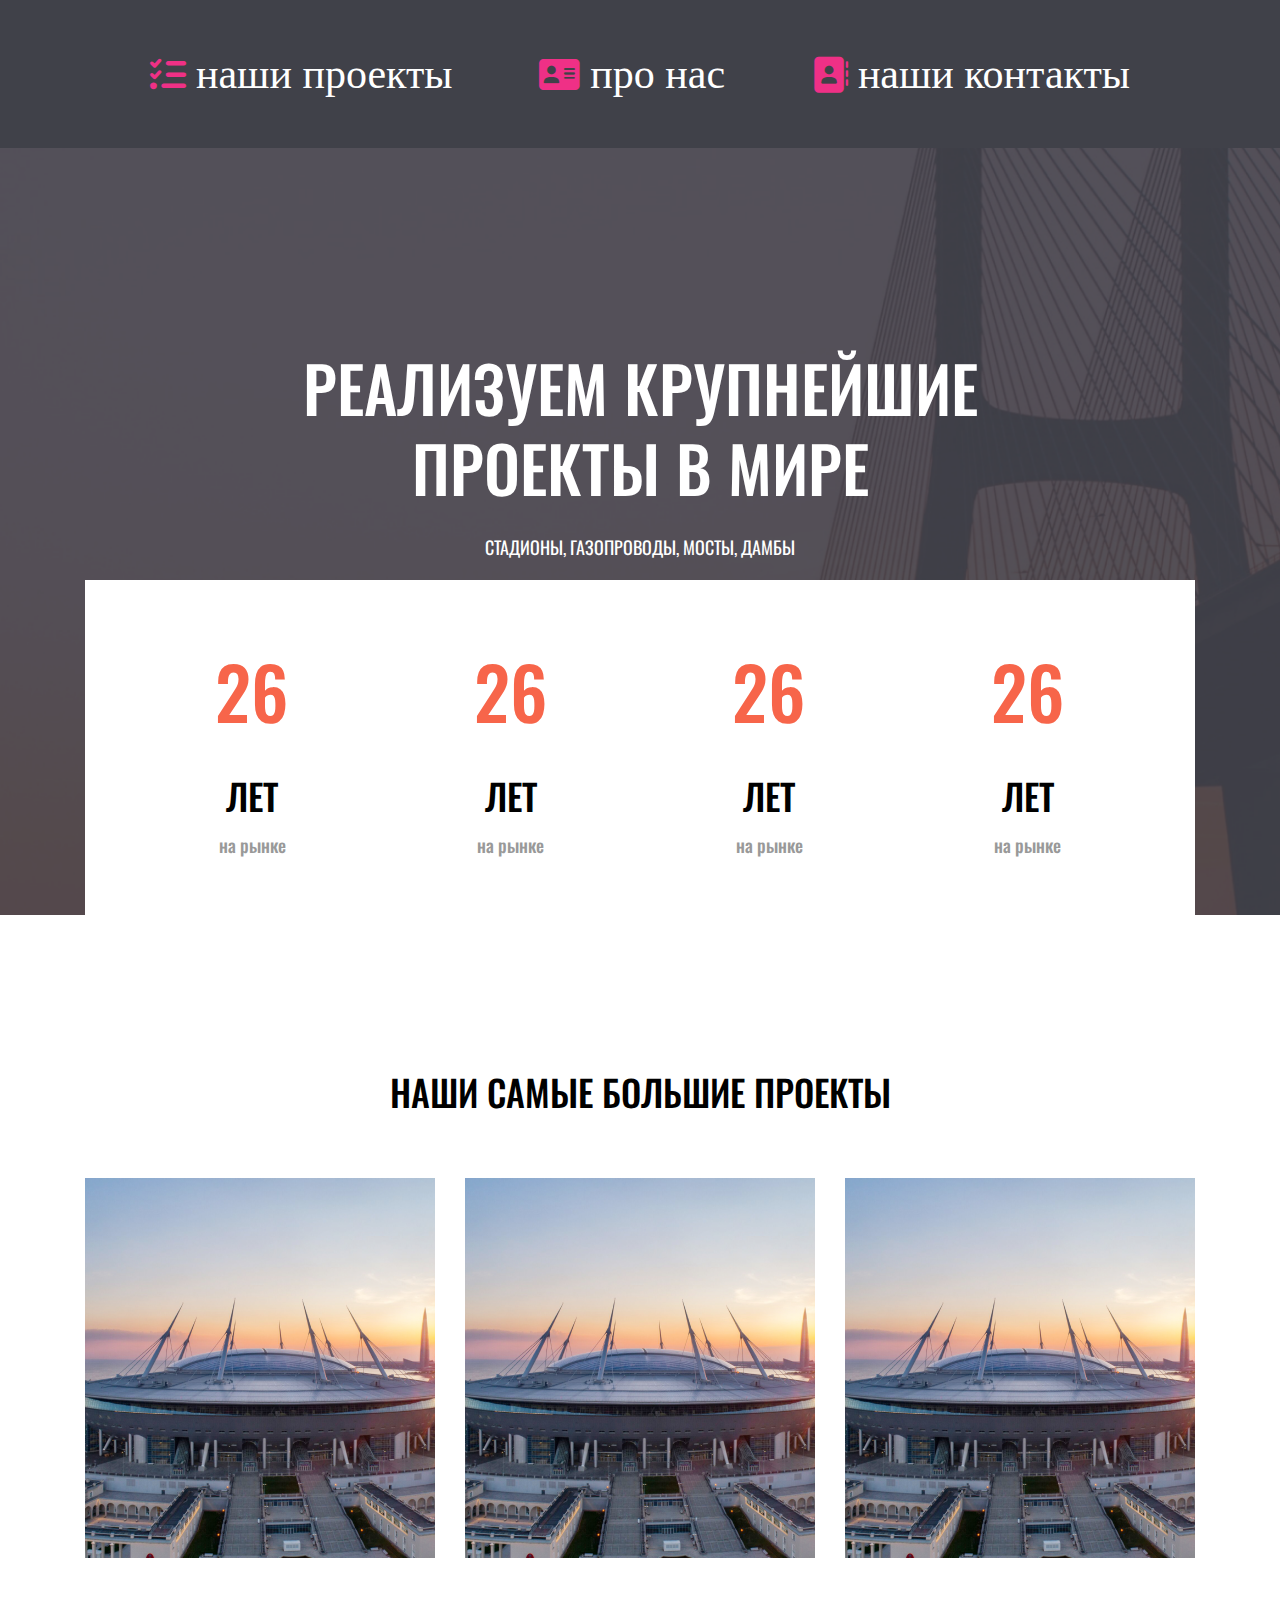
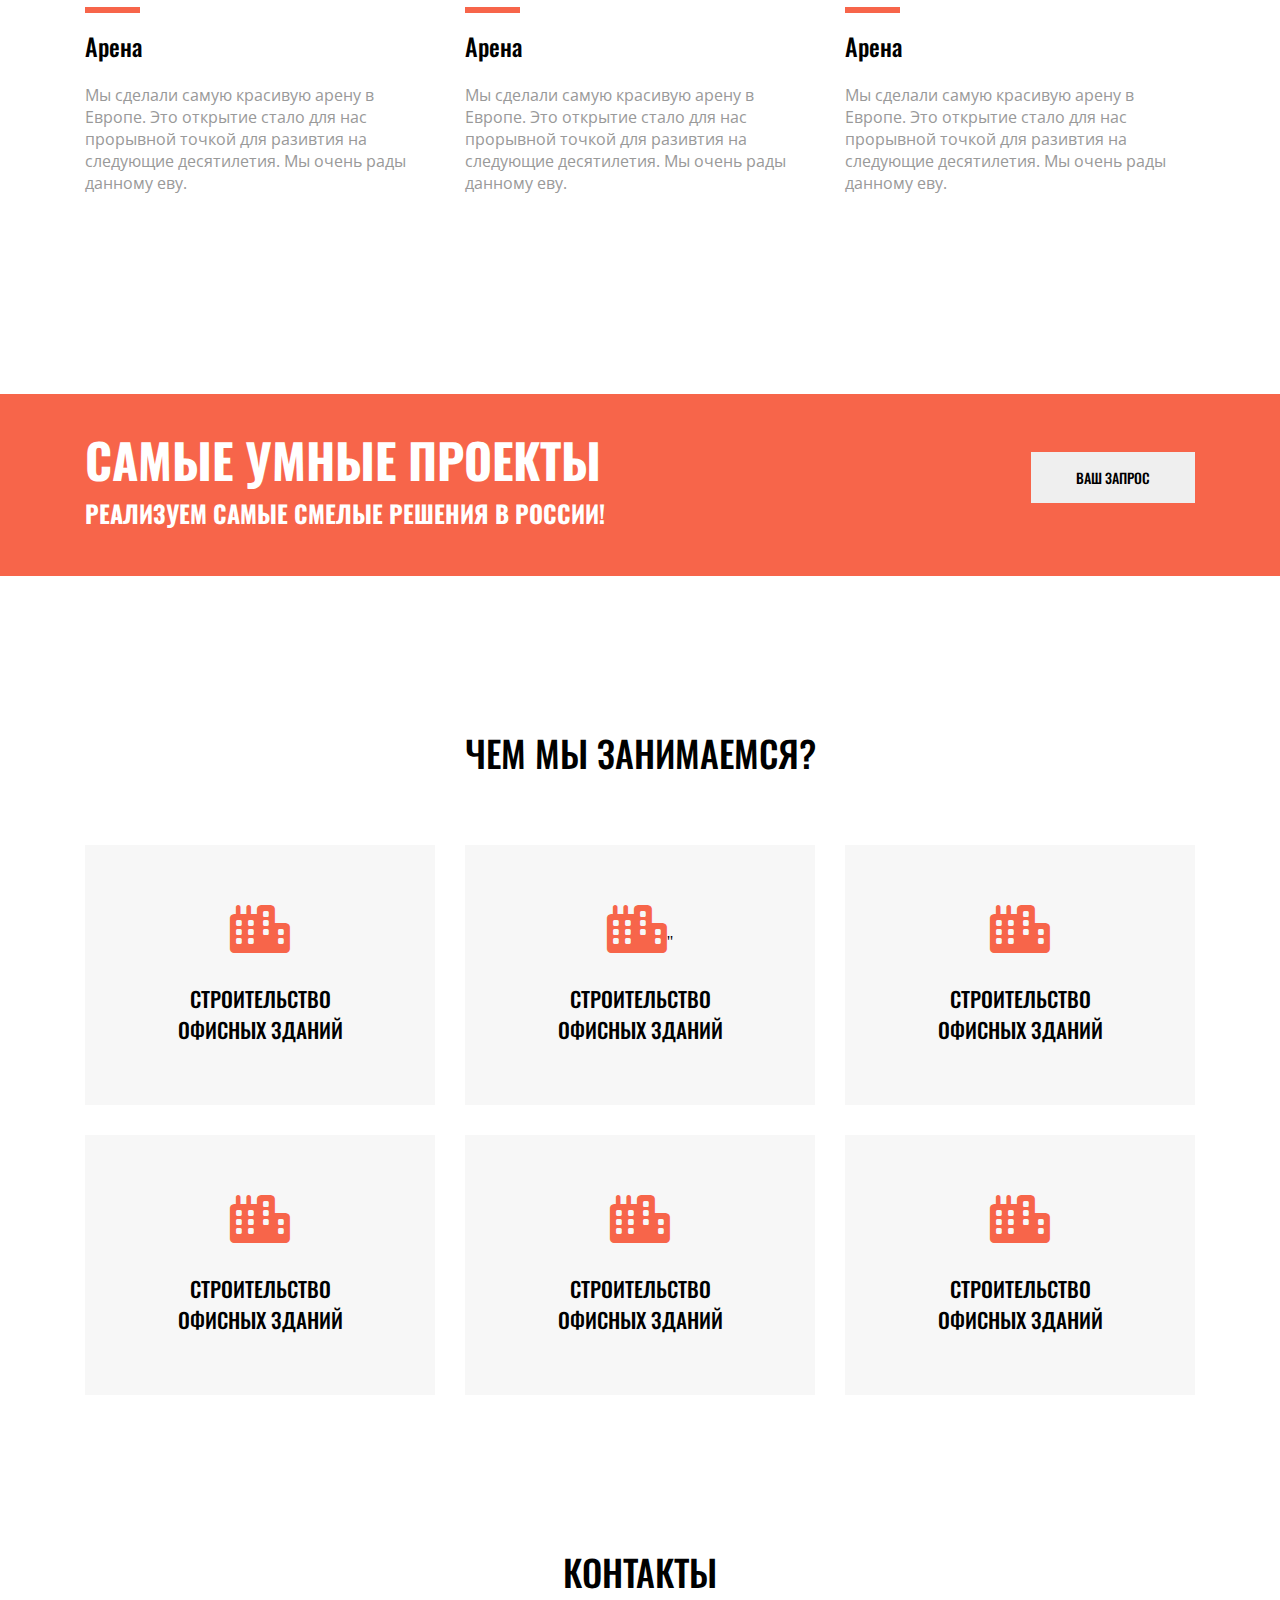
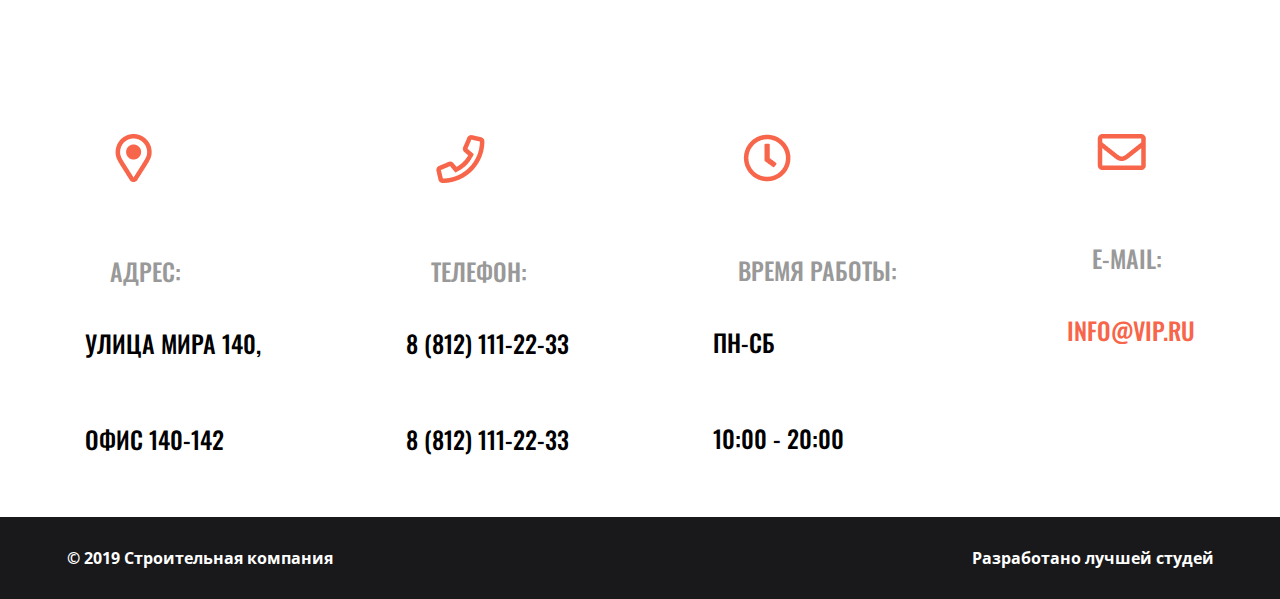
<file: Lesson4/index.html>
<!DOCTYPE html>
<html lang="en">
<head>
    <meta charset="UTF-8">
    <meta name="viewport" content="width=device-width, initial-scale=1.0">
    <title>Document</title>
    <link rel="preconnect" href="https://fonts.googleapis.com">
    <link rel="preconnect" href="https://fonts.gstatic.com" crossorigin>
    <link href="https://fonts.googleapis.com/css2?family=Oswald:wght@200..700&display=swap" rel="stylesheet">
    <link rel="stylesheet" href="https://cdnjs.cloudflare.com/ajax/libs/font-awesome/6.7.2/css/all.min.css">
    <link rel="stylesheet" href="./style/style.css">
    
</head>
<body>
    <!-- nav+header+section.our_projects+section.add_block+section.about+footer -->
    <nav>
       <ul class="navbar">
        <link rel="preconnect" href="https://fonts.googleapis.com">
        <link rel="preconnect" href="https://fonts.gstatic.com" crossorigin>
        <link href="https://fonts.googleapis.com/css2?family=Open+Sans:ital,wght@0,300..800;1,300..800&family=Oswald:wght@200..700&display=swap" rel="stylesheet">
        <li><a href="http://"><i class="fa-solid fa-list-check"></i>наши проекты</a></li>
        <li><a href="http://"><i class="fa-solid fa-address-card"></i>про нас</a></li>
        <li><a href="http://"><i class="fa-solid fa-address-book"></i>наши контакты</a></li>
       </ul> 
    </nav>
    <header>
        <div class="main_block container">
            <div class="title_block">
                <h1>РЕАЛИЗУЕМ КРУПНЕЙШИЕ
                    ПРОЕКТЫ В МИРЕ</h1>
                <p>стадионы, газопроводы, мосты, дамбы</p>
            </div>     
        <div class="info_block">     
            <div>
                <p>26</p>
                <p>ЛЕТ</p>
                <p>на рынке</p>
            </div>
            <div>
                <p>26</p>
                <p>ЛЕТ</p>
                <p>на рынке</p>
            </div>
            <div>
                <p>26</p>
                <p>ЛЕТ</p>
                <p>на рынке</p>
            </div>
            <div>
                <p>26</p>
                <p>ЛЕТ</p>
                <p>на рынке</p>
            </div>  
        </div>
        
    </header>
    <section class="our_projects">
        <div class="our container">
            <div>                                                        
                <h2>НАШИ САМЫЕ БОЛЬШИЕ ПРОЕКТЫ</h2>          
            </div>
            <div class="cards">
                <div>
                    <img src="./media/Rectangle 3.png" alt="">
                    <div>
                        <div>.</div>
                        <h3>Арена</h3>
                        <p>Мы сделали самую красивую арену в Европе. Это открытие стало для нас прорывной точкой для разивтия на следующие десятилетия. Мы очень рады данному еву.</p>
                    </div>
                </div>  
                            
                <div>
                    <img src="./media/Rectangle 3.png" alt="">
                    <div>
                        <div>.</div>  
                        <h3>Арена</h3>
                        <p>Мы сделали самую красивую арену в Европе. Это открытие стало для нас прорывной точкой для разивтия на следующие десятилетия. Мы очень рады данному еву.</p>
                    </div>
                </div> 

                <div>                    
                    <img src="./media/Rectangle 3.png" alt="">
                    <div>
                        <div>.</div>
                        <h3>Арена</h3>
                        <p>Мы сделали самую красивую арену в Европе. Это открытие стало для нас прорывной точкой для разивтия на следующие десятилетия. Мы очень рады данному еву.</p>
                    </div>   
                </div>       
            </div>
        </div>
    </section>

    <section class="add_block">
        <div class="add container">
            <div>
                <h2>САМЫЕ УМНЫЕ ПРОЕКТЫ</h2>
                <h3>РЕАЛИЗУЕМ САМЫЕ СМЕЛЫЕ РЕШЕНИЯ В РОССИИ!</h3>          
            </div>               
            <div>
                <button>ВАШ ЗАПРОС</button>
            </div>
            
        </div>
    </section>

    <section class="about">
       <!-- div.about_block.container>h2{ЧЕМ МЫ ЗАНИМАЕМСЯ?}+div.services>div*6>i.fa-solid fa-city+p{СТРОИТЕЛЬСТВО ОФИСНЫХ ЗДАНИЙ} -->
            <div class="about_block container">
                <h2>ЧЕМ МЫ ЗАНИМАЕМСЯ?</h2>
                <div class="services">
                    <div>
                        <i class="fa-solid fa-city"></i>
                        <p>СТРОИТЕЛЬСТВО ОФИСНЫХ ЗДАНИЙ</p>
                    </div>
                    <div>
                        <i class="fa-solid fa-city"></i>"
                        <p>СТРОИТЕЛЬСТВО ОФИСНЫХ ЗДАНИЙ</p>
                    </div>
                    <div>
                        <i class="fa-solid fa-city"></i>
                        <p>СТРОИТЕЛЬСТВО ОФИСНЫХ ЗДАНИЙ</p>
                    </div>
                    <div>
                        <i class="fa-solid fa-city"></i>
                        <p>СТРОИТЕЛЬСТВО ОФИСНЫХ ЗДАНИЙ</p>
                    </div>
                    <div>
                        <i class="fa-solid fa-city"></i>
                        <p>СТРОИТЕЛЬСТВО ОФИСНЫХ ЗДАНИЙ</p>
                    </div>
                    <div>
                        <i class="fa-solid fa-city"></i>
                        <p>СТРОИТЕЛЬСТВО ОФИСНЫХ ЗДАНИЙ</p>
                    </div>
                </div>
            </div>  
    </section>

    <section class="contacte">       
        <div class="contacte_block container">           
            <h2>КОНТАКТЫ</h2>            
            <div class="tabele">   
                <div>
                    <img src="./media/adres.png" alt=""> 
                    <h3>АДРЕС:</h3> 
                    <p>УЛИЦА МИРА 140,</p> 
                    <p>ОФИС 140-142</p>
                </div>
                <div>
                    <img src="./media/phone.png" alt="">
                    <h3>ТЕЛЕФОН:</h3>
                    <p>8 (812) 111-22-33</p>
                    <p>8 (812) 111-22-33</p>
                </div>
                <div>
                    <img src="./media/time.png" alt="">
                    <h3>ВРЕМЯ РАБОТЫ:</h3>
                    <p>ПН-СБ</p>
                    <p>10:00 - 20:00</p>
                </div>
                <div>
                    <img src="./media/.png" alt="">
                    <h3>E-MAIL:</h3>
                    <div>
                        <p>INFO@VIP.RU</p>
                    </div>
                    <p></p>
                </div>
            </div>       
        </div>
    </section>

    <footer>
        <div class="footer_block">
            <div class="left">
                <p>© 2019 Строительная компания</p>
            </div>
            <div class="richt">
                <p>Разработано лучшей студей</p>
            </div>
        </div>
    </footer>    
    
</body>
</html>
</file>
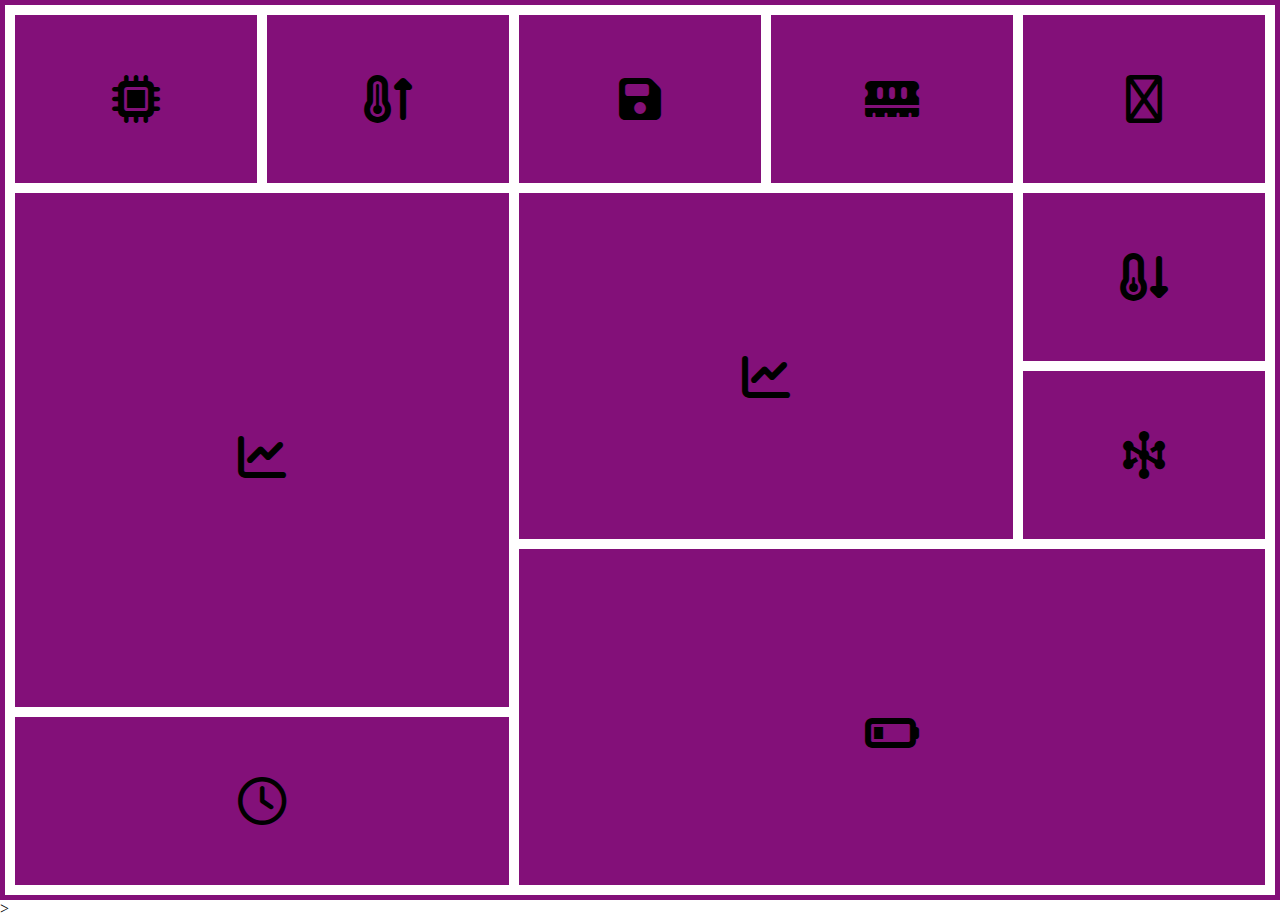
<file: Lesson5/index.html>
<!DOCTYPE html>
<html lang="en">
<head>
    <meta charset="UTF-8">
    <meta name="viewport" content="width=device-width, initial-scale=1.0">
    <title>Document</title>
    <link rel="stylesheet" href="https://cdnjs.cloudflare.com/ajax/libs/font-awesome/6.7.2/css/all.min.css">
    <link rel="preconnect" href="https://fonts.googleapis.com">
    <link rel="preconnect" href="https://fonts.gstatic.com" crossorigin>
    <link href="https://fonts.googleapis.com/css2?family=Oswald:wght@200..700&display=swap" rel="stylesheet"> 
    <link rel="stylesheet" href="./style/style.css">

</head>
<body>
    <div class="grid_table">
       <div class="elem_1"><i class="fa-solid fa-microchip"></i></div>
       <div class="elem_2"><i class="fa-solid fa-temperature-arrow-up"></i></div>
       <div class="elem_3"><i class="fa-solid fa-floppy-disk"></i></div>
       <div class="elem_4"><i class="fa-solid fa-memory"></i></div>
       <div class="elem_5"><i class="fa-regular fa-globe"></i></div>
       <div class="elem_6"><i class="fa-solid fa-chart-line"></i></div>
       <div class="elem_7"><i class="fa-solid fa-chart-line"></i></div>
       <div class="elem_8"><i class="fa-solid fa-temperature-arrow-down"></i></div>
       <div class="elem_9"><i class="fa-solid fa-hexagon-nodes"></i></div>
       <div class="elem_10"><i class="fa-sharp fa-regular fa-clock"></i></div>
       <div class="elem_11"><i class="fa-solid fa-battery-quarter"></i></div>
    </div>





</body>
</html>>
</file>
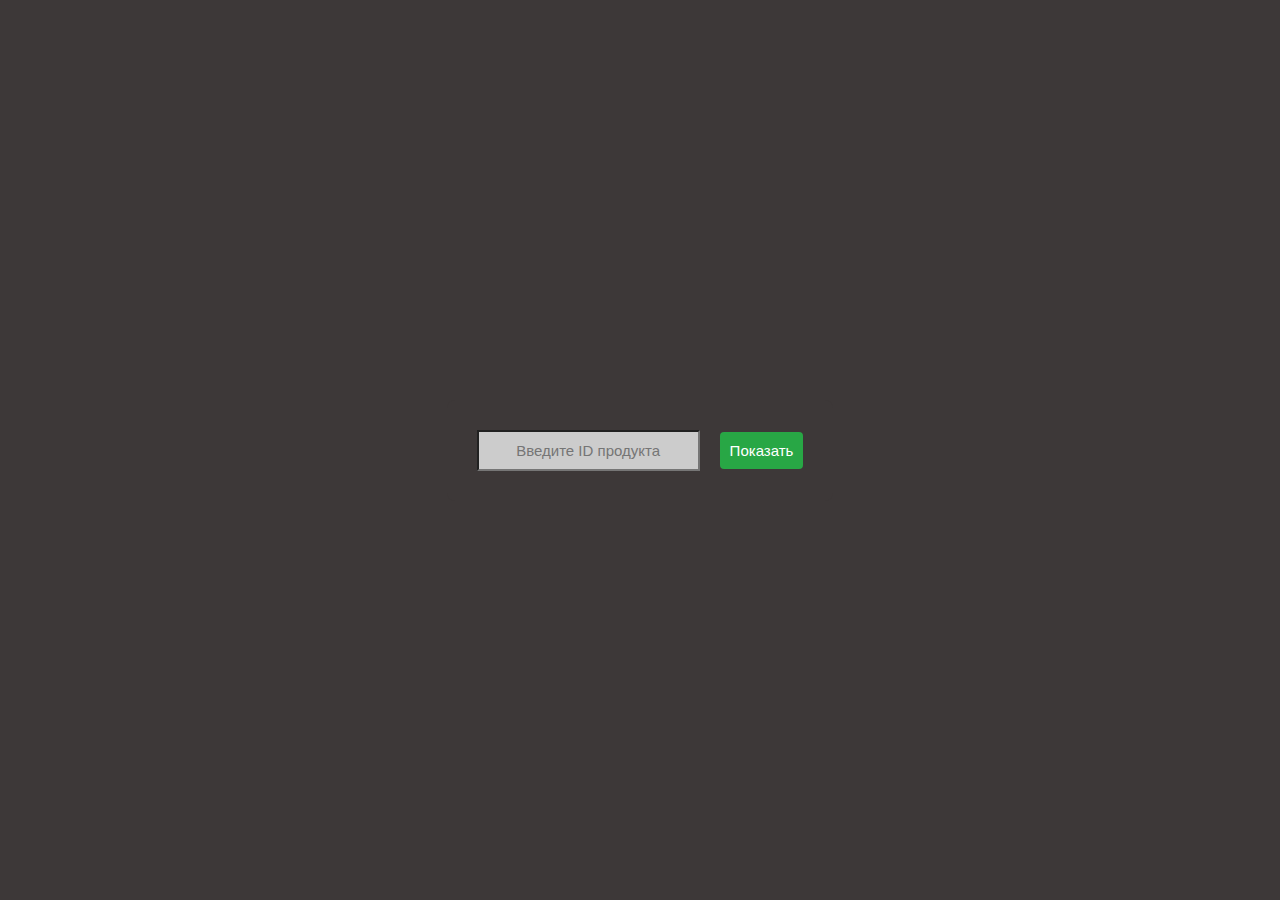
<file: LessonDZ3/index.html>
<!DOCTYPE html>
<html lang="en">
<head>
    <meta charset="UTF-8">
    <meta name="viewport" content="width=device-width, initial-scale=1.0">
    <title>LessonDZ3</title>
    <link rel="stylesheet" href="./style/style.css">
</head>
<body>
    <div class="container">
        <input type="text" id="productIdInput" placeholder="Введите ID продукта">
        <button id="showProductBtn">Показать</button>       
    </div>
    <main></main>
    

    <script src="./script/script.js"></script>
</body>
</html>
</file>
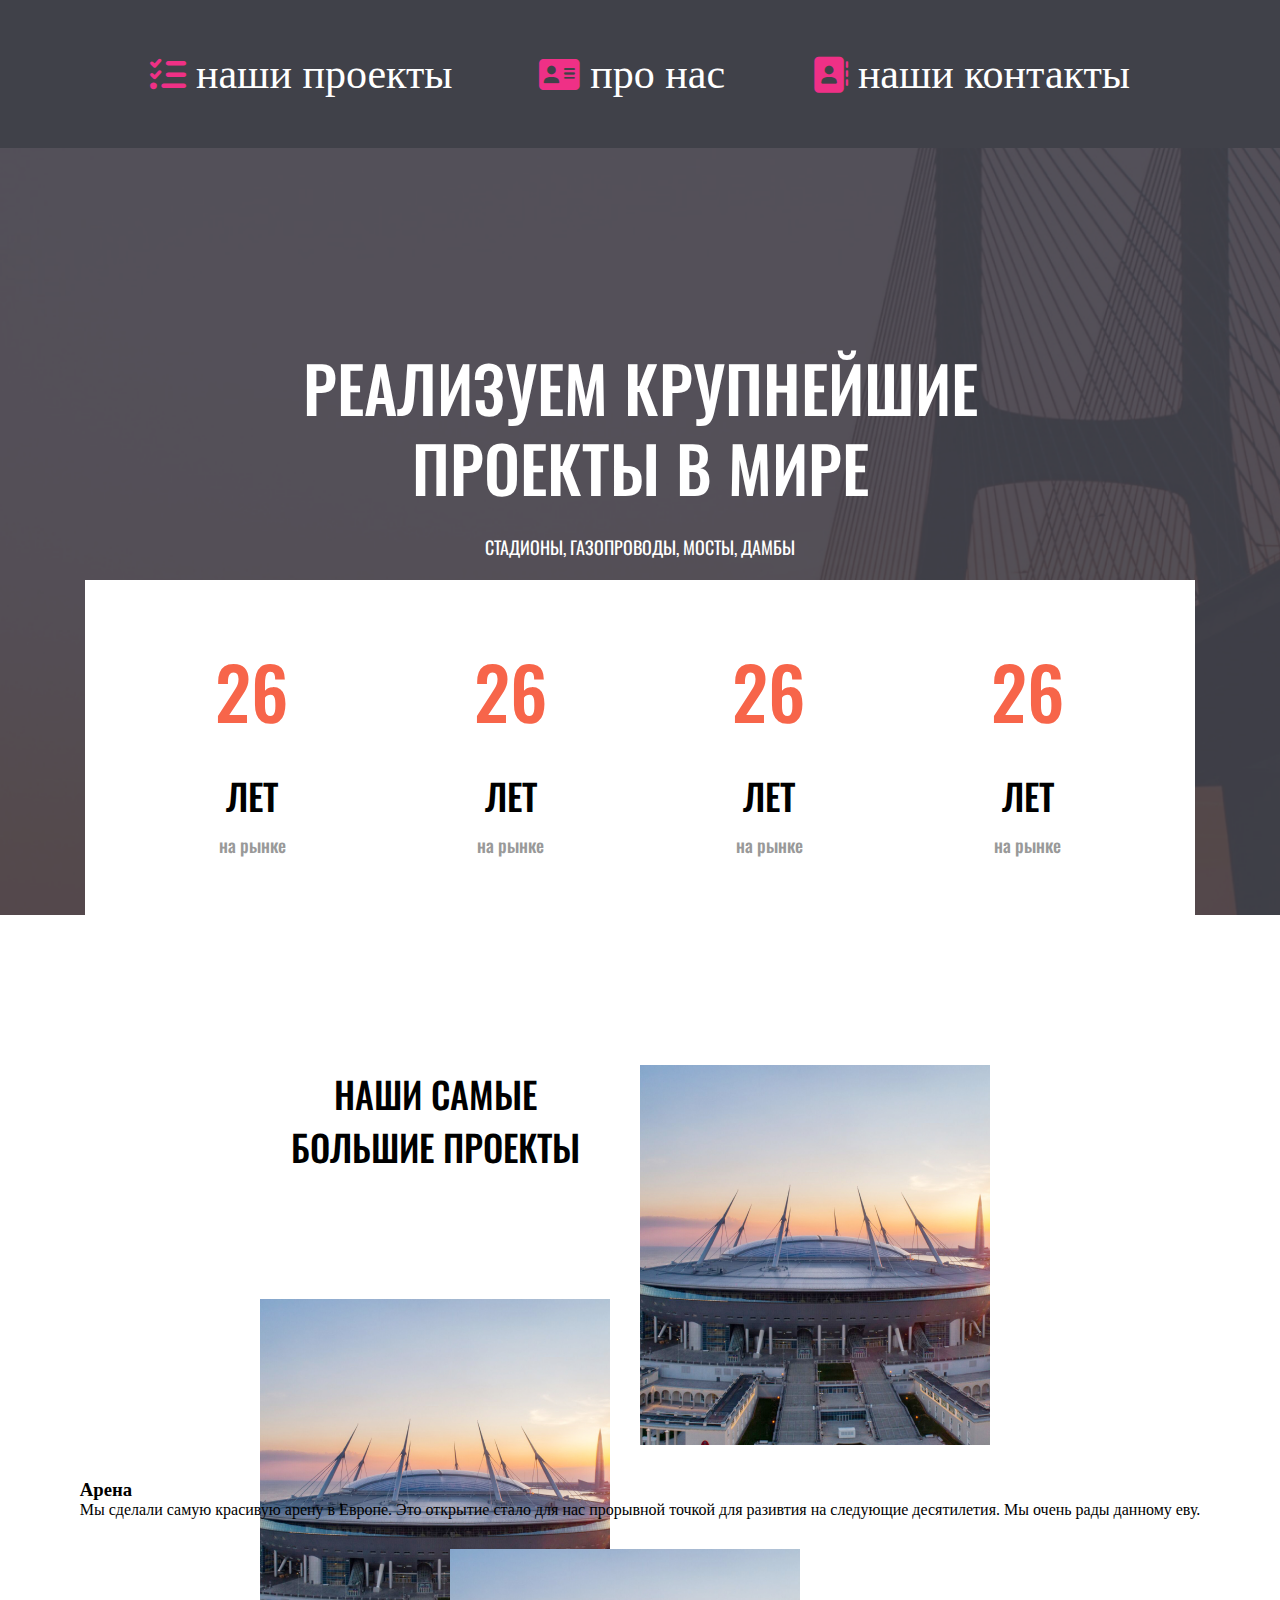
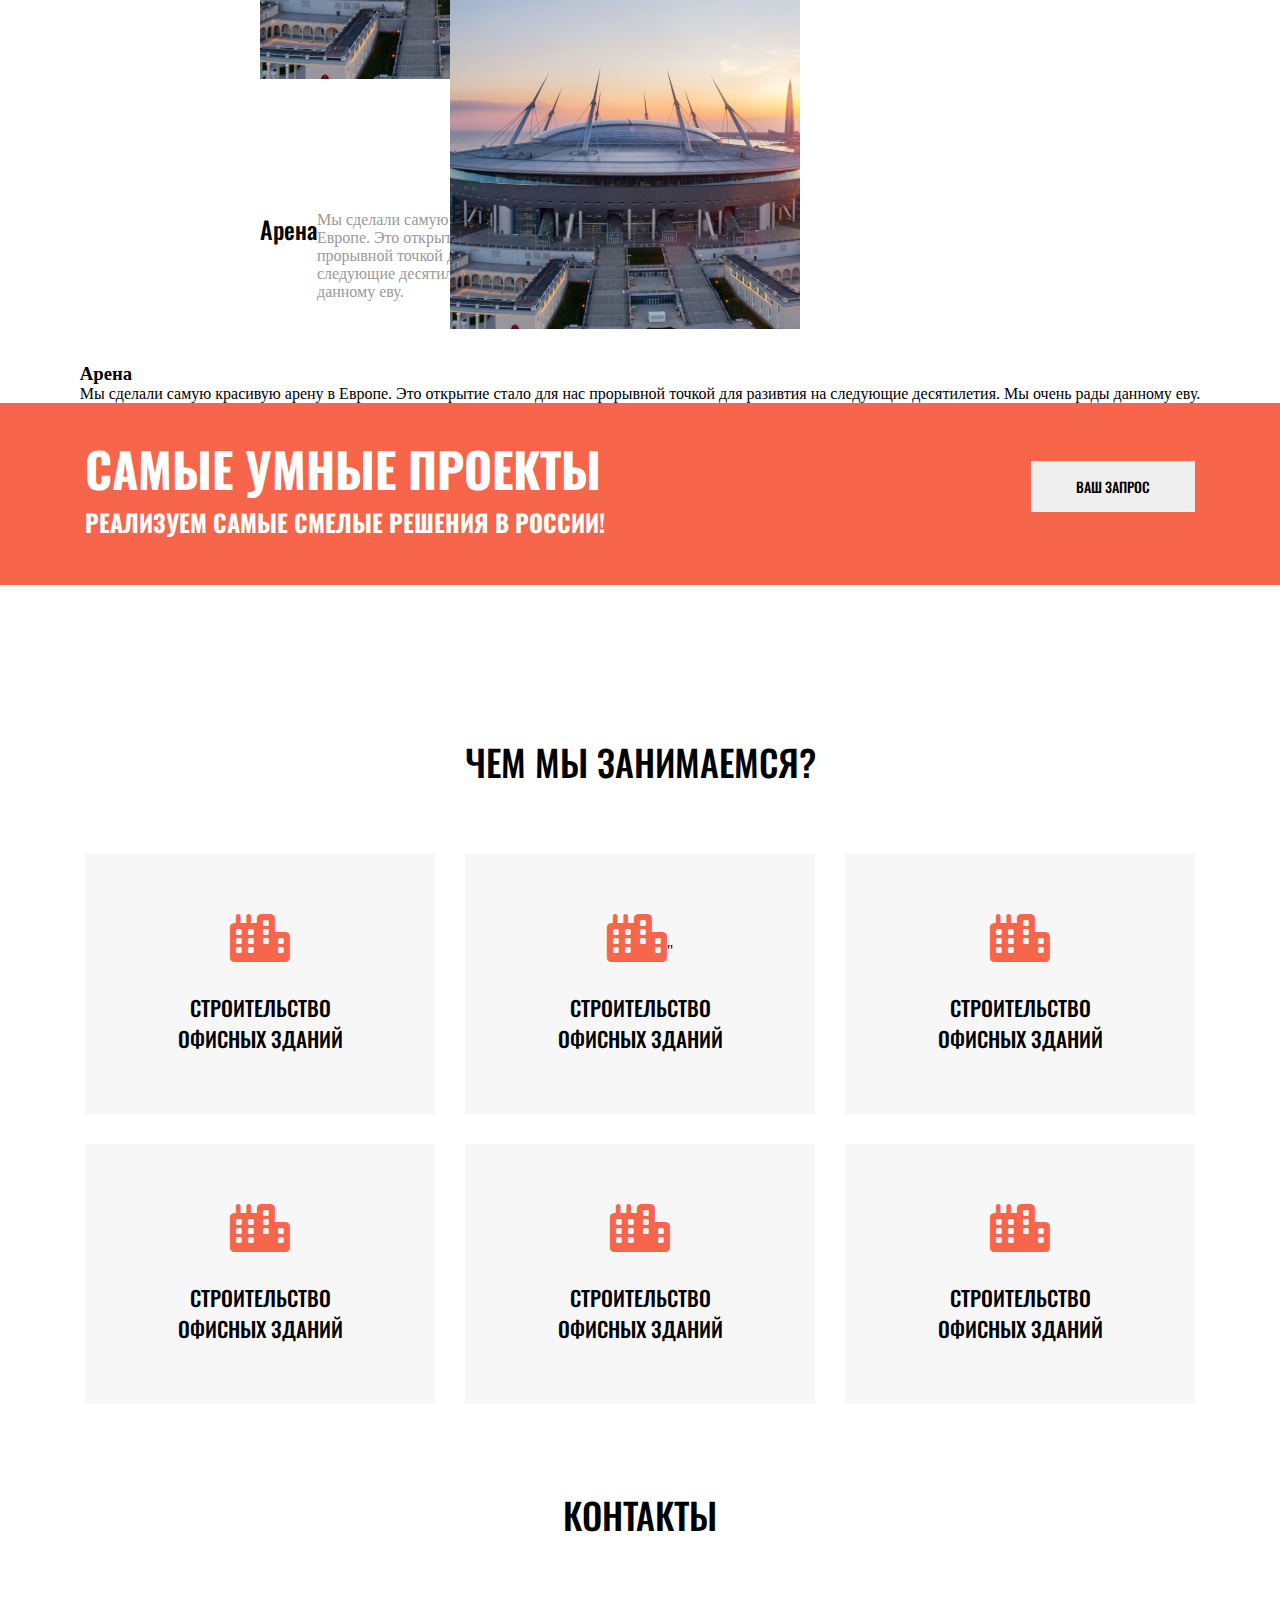
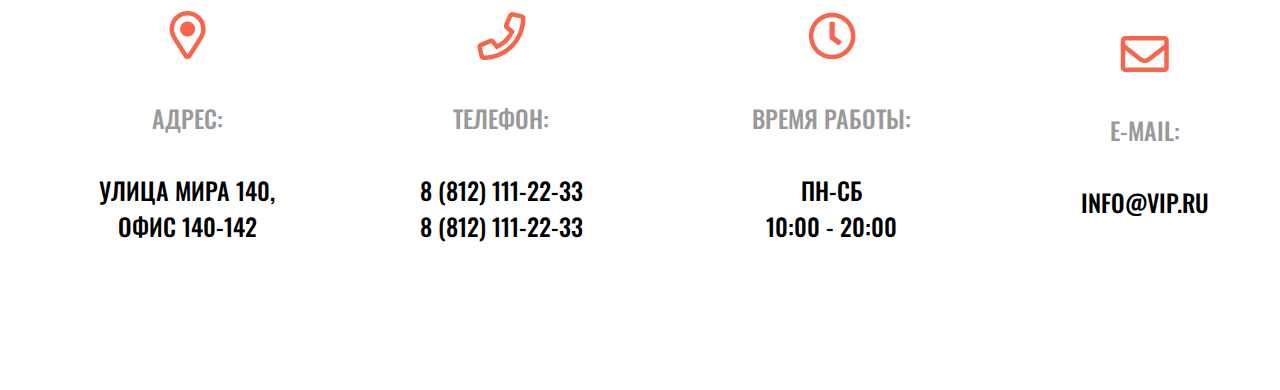
<file: Lessson4/index.html>
<!DOCTYPE html>
<html lang="en">
<head>
    <meta charset="UTF-8">
    <meta name="viewport" content="width=device-width, initial-scale=1.0">
    <title>Document</title>
    <link rel="preconnect" href="https://fonts.googleapis.com">
    <link rel="preconnect" href="https://fonts.gstatic.com" crossorigin>
    <link href="https://fonts.googleapis.com/css2?family=Oswald:wght@200..700&display=swap" rel="stylesheet">
    <link rel="stylesheet" href="https://cdnjs.cloudflare.com/ajax/libs/font-awesome/6.7.2/css/all.min.css">
    <link rel="stylesheet" href="./style/style.css">
    
</head>
<body>
    <!-- nav+header+section.our_projects+section.add_block+section.about+footer -->
    <nav>
       <ul class="navbar">
        <li><a href="http://"><i class="fa-solid fa-list-check"></i>наши проекты</a></li>
        <li><a href="http://"><i class="fa-solid fa-address-card"></i>про нас</a></li>
        <li><a href="http://"><i class="fa-solid fa-address-book"></i>наши контакты</a></li>
       </ul> 
    </nav>
    <header>
        <div class="main_block container">
            <div class="title_block">
                <h1>РЕАЛИЗУЕМ КРУПНЕЙШИЕ
                    ПРОЕКТЫ В МИРЕ</h1>
                <p>стадионы, газопроводы, мосты, дамбы</p>
            </div>     
        <div class="info_block">     
            <div>
                <p>26</p>
                <p>ЛЕТ</p>
                <p>на рынке</p>
            </div>
            <div>
                <p>26</p>
                <p>ЛЕТ</p>
                <p>на рынке</p>
            </div>
            <div>
                <p>26</p>
                <p>ЛЕТ</p>
                <p>на рынке</p>
            </div>
            <div>
                <p>26</p>
                <p>ЛЕТ</p>
                <p>на рынке</p>
            </div>  
        </div>
        
    </header>
    <section class="our_projects">
        <div class="our container">
            <div>                                                        
                <h2>НАШИ САМЫЕ БОЛЬШИЕ ПРОЕКТЫ</h2>          
            </div>
            <div>
                <img src="./media/Rectangle 3.png" alt="">
             </div>   
            <div></div>
            <div>      
                <h3>Арена</h3>
                <p>Мы сделали самую красивую арену в Европе. Это открытие стало для нас прорывной точкой для разивтия на следующие десятилетия. Мы очень рады данному еву.</p>
            </div>
            </div>
                            
            <div>
                <img src="./media/Rectangle 3.png" alt="">
            </div>
            <div></div>
            <div>   
                <h3>Арена</h3>
                <p>Мы сделали самую красивую арену в Европе. Это открытие стало для нас прорывной точкой для разивтия на следующие десятилетия. Мы очень рады данному еву.</p>
            </div>
                                        
            <div>                    
                <img src="./media/Rectangle 3.png" alt="">
            </div>
            <div></div>
            <div>
                <h3>Арена</h3>
                <p>Мы сделали самую красивую арену в Европе. Это открытие стало для нас прорывной точкой для разивтия на следующие десятилетия. Мы очень рады данному еву.</p>
            </div>       
        </div>
        
    </section>

    <section class="add_block">
        <div class="add container">
            <div>
                <h2>САМЫЕ УМНЫЕ ПРОЕКТЫ</h2>
                <h3>РЕАЛИЗУЕМ САМЫЕ СМЕЛЫЕ РЕШЕНИЯ В РОССИИ!</h3>          
            </div>               
            <div>
                <button>ВАШ ЗАПРОС</button>
            </div>
            
        </div>
    </section>

    <section class="about">
       <!-- div.about_block.container>h2{ЧЕМ МЫ ЗАНИМАЕМСЯ?}+div.services>div*6>i.fa-solid fa-city+p{СТРОИТЕЛЬСТВО ОФИСНЫХ ЗДАНИЙ} -->
            <div class="about_block container">
                <h2>ЧЕМ МЫ ЗАНИМАЕМСЯ?</h2>
                <div class="services">
                    <div>
                        <i class="fa-solid fa-city"></i>
                        <p>СТРОИТЕЛЬСТВО ОФИСНЫХ ЗДАНИЙ</p>
                    </div>
                    <div>
                        <i class="fa-solid fa-city"></i>"
                        <p>СТРОИТЕЛЬСТВО ОФИСНЫХ ЗДАНИЙ</p>
                    </div>
                    <div>
                        <i class="fa-solid fa-city"></i>
                        <p>СТРОИТЕЛЬСТВО ОФИСНЫХ ЗДАНИЙ</p>
                    </div>
                    <div>
                        <i class="fa-solid fa-city"></i>
                        <p>СТРОИТЕЛЬСТВО ОФИСНЫХ ЗДАНИЙ</p>
                    </div>
                    <div>
                        <i class="fa-solid fa-city"></i>
                        <p>СТРОИТЕЛЬСТВО ОФИСНЫХ ЗДАНИЙ</p>
                    </div>
                    <div>
                        <i class="fa-solid fa-city"></i>
                        <p>СТРОИТЕЛЬСТВО ОФИСНЫХ ЗДАНИЙ</p>
                    </div>
                </div>
            </div>  
    </section>

    <section class="contacte">
        <h2>КОНТАКТЫ</h2>
        <div class="contacte_block container">
            <div class="contacte_item">
                <img src="./media/adres.png" alt=""> 
                <h3>АДРЕС:</h3> 
                <p>УЛИЦА МИРА 140,</p> 
                <p>ОФИС 140-142</p>
            </div>
            <div class="contacte_item">
                <img src="./media/phone.png" alt="">
                <h3>ТЕЛЕФОН:</h3>
                    <p>8 (812) 111-22-33</p>
                    <p>8 (812) 111-22-33</p>
            </div>
            <div class="contacte_item">
                <img src="./media/time.png" alt="">
                <h3>ВРЕМЯ РАБОТЫ:</h3>
                <p>ПН-СБ</p>
                <p>10:00 - 20:00</p>
            </div>
            <div class="contacte_item">
                <img src="./media/.png" alt="">
                <h3>E-MAIL:</h3>
                <p>INFO@VIP.RU</p>
            </div>
        </div>
    </section>

    <footer>
        <div class="footer_block">

        </div>
    </footer>

    
    
</body>
</html>
</file>
<file: Lesson4/style/style.css>
*{
    padding: 0;
    margin: 0;
    box-sizing: 0;
}
nav {
    background-color: #404149;
    padding: 50px 150px;
}
.navbar {
    list-style: none;
    display: flex;
    justify-content: space-between; 
    align-items: center;
}
.navbar>li>a {
    color: white;
    box-sizing: border-box;
    text-decoration: none;
    font-size: 42px;
}
.navbar>li>a>i {
    font-size: 36px;
    color: rgb(239, 48, 134);
    margin-right: 10px;
}
.navbar>li>a:hover {
    color: #19191b;
}
header {
    background-image: url("../media/first-screen.png");
    background-repeat: no-repeat; 
    background-size: cover;
    display: flex;
    justify-content: center;
    align-items: center;
    display: flex;
}

.container {
    width: 100%;
    max-width: 1110px;
}

header .title_block {
    text-align: center;
    color: white;
    padding: 192px 188px 20px 188px;

}

header .title_block>h1 {
    font-family: Oswald;
    font-size: 64px;
    font-weight: 500;
    text-align: center;
    margin-bottom: 35px;
    line-height: 1;
    }

header .title_block>h1::first-line {
    line-height: 95px;
}

header .title_block>p {
    font-family: Oswald;
    font-size: 18px;
    font-weight: 400;
    text-align: center;
    text-transform: uppercase;
}   

header .info_block {
    background-color: white;
    padding: 57px 130px;
    display: flex;
    justify-content: space-between;
    text-align: center;
    font-family: Oswald;   
} 

header .info_block>div>p:first-child {
    font-size: 72px;
    font-weight: 500;
    color: #F7654A;    
    margin-bottom: 25px;
}

header .info_block>div>p:nth-child(2) {
    font-size: 36px;
    font-weight: 500;
    color: #000;    
    margin-bottom: 10px;
}

header .info_block>div>p:last-child {
    font-size: 18px;
    font-weight: 500;
    color: #999999;
}

.our_projects {
    justify-content: center;
    align-items: center;
    padding-top: 150px;
    padding-bottom: 200px;
    display: flex;
    flex-wrap: wrap;
}

.our .cards {
    display: flex;
    justify-content: space-between;
    gap: 30px;
}

.our>div>h2 {
    font-family: Oswald;
    font-size: 36px;
    font-weight: 500;
    text-align: center;
    color: #000;
    margin-bottom: 60px;
}

.our .cards>div>div>img {
    object-fit: cover;
}

.our .cards>div>div>div {
    display: flex;
    justify-content: left; 
    background-color: #F7654A;
    color: white;
    margin: 45px 295px 0 0;
    margin-bottom: 15px;
    width: 55px;
    height: 6px;
} 

.our .cards>div>div>h3 {    
    font-family: Oswald;
    font-size: 24px;
    font-weight: 500;
    text-align: left;   
    margin-bottom: 20px;   
}

.our .cards>div>div>p {
    font-family: Open Sans;
    font-size: 16px;
    text-align: left;
    color: #999999;
}

.add_block {
    display: flex;
    justify-content: center;
    background-color: #F7654A;
    align-items: center;
    padding: 30px 0 45px 0px;   
}

.add {
    display: flex;
    justify-content: space-between;
    align-items: center;
}

.add>div:first-child h2 {
    font-family: Oswald;
    font-size: 48px;
    font-weight: 700;
    color: white;
}

.add>div:first-child h3 {
    font-family: Oswald;
    font-size: 24px;
    color: white;
    font-weight: 700;
    
}

.add>div:last-child button {
    font-family: Oswald;
    padding: 15px 45px;
    font-size: 14px;
    border: none;
    font-weight: 500;
    text-align: center;
    cursor: pointer;
}


@media screen and (max-width: 1200px) {
    .navbar {
        flex-direction: column;
        align-items: flex-start;
    }
}

.about{
    display: flex;
    justify-content: center;
    align-items: center;
    padding-top: 150px;
}

.about .about_block>h2 {
    font-family: Oswald;
    font-size: 36px;
    font-weight: 500;
    text-align: center;
    color: #000;
    margin-bottom: 66px;
}

.services>div:hover i {
display: none;
}

.about .services {
    display: flex;
    gap: 30px;
    flex-wrap: wrap;
    
}

.about .services>div {
    background-color: #F7F7F7;
    flex: 30px;  
    text-align: center;
    padding: 60px 90px;
}

.about .services>div>p {
    font-size: 21px;
    font-weight: 500;
    font-family: Oswald;
}

.about .services>div>i {
    font-size: 48px;
    color: #F7654A;
    margin-bottom: 30px;
}

.contacte {
    display: flex;
    justify-content: center;
    align-items: center;   
    padding-top: 150px;
}

.contacte .contacte_block>h2{
    font-family: Oswald;
    font-size: 36px;
    font-weight: 500;
    text-align: center;
    color: #000;
    margin-bottom: 66px;
}

.contacte_block .tabele {
    display: flex;
    justify-content: space-between;
}

.contacte_block .tabele>div>img {
    display: flex;
    justify-content: center;
    margin: 70px 30px; 
    align-items: center;
}

.contacte_block .tabele>div>h3{
    font-family: Oswald;
    font-size: 24px;
    font-weight: 500;;
    color: #999999;
    margin: 36px 25px;
}
.contacte_block .tabele>div>p{    
    font-family: Oswald;
    font-size: 24px;
    font-weight: 500;
    color: #000000;
    margin-bottom: 60px;
} 
.contacte_block .tabele>div>div>p{    
    font-family: Oswald;
    font-size: 24px;
    font-weight: 500;
    color: #F7654A;  
}

footer {
    background-color: #19191b;
    display: flex;
    justify-content: center;
    align-items: center;
    padding: 30px 0 30px 0;
}

.footer_block {
    display: flex;
    justify-content: space-between;
    align-items: center;
    gap: 639px;
    
}
.footer_block>div:first-child p {
    font-family: Open Sans;
    font-size: 16px;
    font-weight: 700;
    color: white;
    text-align: left;
}

.footer_block>div:last-child p {
    font-family: Open Sans;
    font-size: 16px;
    color: white;
    font-weight: 700;
    text-align: right;
}
</file>
<file: Lesson5/style/style.css>
*{
    padding: 0;
    margin: 0;
    box-sizing: border-box;
}

/*.grid_container .grid_element {
    background-color: aquamarine;
    font-size: 48px;
    display: flex;
    align-items: center;
    justify-content: center;
    padding: 50px;
    border: 1px solid;
}*/

/*.grid_container {
    display: grid;
    grid-template-columns: auto auto auto;
    
    grid-template-columns: repeat(3, auto) repeat(2, 100%) 20%;
    
    grid-template-columns: repeat(3, auto);
    grid-template-rows: [start] 100px [middle] 250px [end];
    grid-template-columns: 2fr 3fr 1fr;

    gap:10px;
    
    grid-auto-rows: 250px 100px;
    grid-auto-columns: 200px 300px;
    grid-auto-flow: column; 
}*/

/*.grid_container .grid_element:nth-child(1) {
    grid-column-start: 1;
    grid-column-end: span 2;
    grid-column: 1/3;
    grid-row-start: 2;
    grid-row-end: 4;
    grid-row: 2/4;
}*/

.grid_table {
    display: grid;
    height: 100vh;
    gap: 10px;
    padding: 10px;

    border: 5px solid;
    border-color: rgb(131, 16, 121);

    grid-template-columns: repeat(5, 1fr);
    grid-template-rows: repeat(5, 1fr);
}

.grid_table>div {
    background-color: rgb(131, 16, 121);
}

.elem_6 {
   grid-column: 1/3; 
   grid-row: 2/5;
   padding: 180px 120px;
}
.elem_7 {
    grid-column: 3/5;
    grid-row: 2/4;
    padding: 100px ;
}

.elem_10 {
    grid-column: 1/3;   
}

.elem_11 {
    grid-column: 3/6;
    grid-row: 4/6;
    padding: 100px;
}
.grid_table>div>i {
    display: flex;
    justify-content: center;
    align-items: center;
    font-size: 48px;
    padding: 60px;    
}
</file>
<file: LessonDZ3/style/style.css>
* {
    padding: 0;
    margin: 0;
    box-sizing: border-box;
  }

body {
    background-color: #3d3838;
    display: flex;
    justify-content: center;
    align-items: center;
    flex-direction: column;
    height: 100vh;
}

.container {
    display: flex;
    justify-content: center;
    align-items: center;
    background-color: #3d3838;
    padding: 20px;
    border-radius: 8px;
}

.container>input, button {
    text-align: center;
    padding: 10px;
    margin: 10px;   
    font-size: 15px;
}

.container>input {
    color: black;
    background-color: #ccc;
}

.container>button {
    background-color: #28a745;
    color: #fff;
    border: none;
    border-radius: 4px;
    cursor: pointer;
}

.productContainer {
    border: 1px solid #ccc;
    border-radius: 10px;
    padding: 20px;
    margin-top: 20px;
    width: 300px;
    background-color: #3d3838;   
}
.productContainer>img {
    max-width: 100%;
    height: auto;
    border: 1px solid #ccc;
    border-radius: 8px;
    font-size: 15px;
}
.productContainer>h2 {
    color: #218838;
    font-size: 1.5em;
    margin: 10px 0;
    text-align: center;
}
.productContainer>p {
    margin: 5px 0;
    color: yellowgreen;
    font-size: 15px;
}

.productContainer>p>b {
    color: yellow;
}
</file>
<file: Lessson4/style/style.css>
*{
    padding: 0;
    margin: 0;
    box-sizing: 0;
}
nav {
    background-color: #404149;
    padding: 50px 150px;
}
.navbar {
    list-style: none;
    display: flex;
    justify-content: space-between; 
    align-items: center;
}
.navbar>li>a {
    color: white;
    box-sizing: border-box;
    text-decoration: none;
    font-size: 42px;
}
.navbar>li>a>i {
    font-size: 36px;
    color: rgb(239, 48, 134);
    margin-right: 10px;
}
.navbar>li>a:hover {
    color: #19191b;
}
header {
    background-image: url("../media/first-screen.png");
    background-repeat: no-repeat; 
    background-size: cover;
    display: flex;
    justify-content: center;
    align-items: center;
    display: flex;
}

.container {
    width: 100%;
    max-width: 1110px;
}

header .title_block {
    text-align: center;
    color: white;
    padding: 192px 188px 20px 188px;

}

header .title_block>h1 {
    font-family: Oswald;
    font-size: 64px;
    font-weight: 500;
    text-align: center;
    margin-bottom: 35px;
    line-height: 1;
    }

header .title_block>h1::first-line {
    line-height: 95px;
}

header .title_block>p {
    font-family: Oswald;
    font-size: 18px;
    font-weight: 400;
    text-align: center;
    text-transform: uppercase;
}   

header .info_block {
    background-color: white;
    padding: 57px 130px;
    display: flex;
    justify-content: space-between;
    text-align: center;
    font-family: Oswald;   
} 

header .info_block>div>p:first-child {
    font-size: 72px;
    font-weight: 500;
    color: #F7654A;    
    margin-bottom: 25px;
}

header .info_block>div>p:nth-child(2) {
    font-size: 36px;
    font-weight: 500;
    color: #000;    
    margin-bottom: 10px;
}

header .info_block>div>p:last-child {
    font-size: 18px;
    font-weight: 500;
    color: #999999;
}

.our_projects {
    justify-content: center;
    align-items: center;
    padding-top: 150px;
    display: flex;
    gap: 30px;
    flex-wrap: wrap;
}

.our {
    width: 350px;
    height: 380px;
}

.our>div>h2 {
    font-family: Oswald;
    font-size: 36px;
    font-weight: 500;
    text-align: center;
    color: #000;
    margin-bottom: 60px;
}

.our>div>img {
    object-fit: cover;
}

.our>div {
    display: flex;
    justify-content: space-between;
    margin-bottom: 66px;
}

.our>div>h3 {    
    font-family: Oswald;
    font-size: 24px;
    font-weight: 500;
    text-align: left;
    margin-bottom: 20px;
    
}

.our>div>p {
    font-family: Open Sans;
    font-size: 16px;
    text-align: left;
    color: #999999;
    
}

.add_block {
    display: flex;
    justify-content: center;
    background-color: #F7654A;
    align-items: center;
    padding: 30px 0 45px 0px;   
}

.add {
    display: flex;
    justify-content: space-between;
    align-items: center;
}

.add>div:first-child h2 {
    font-family: Oswald;
    font-size: 48px;
    font-weight: 700;
    color: white;
}

.add>div:first-child h3 {
    font-family: Oswald;
    font-size: 24px;
    color: white;
    font-weight: 700;
    
}

.add>div:last-child button {
    font-family: Oswald;
    padding: 15px 45px;
    font-size: 14px;
    border: none;
    font-weight: 500;
    text-align: center;
    cursor: pointer;
}


@media screen and (max-width: 1200px) {
    .navbar {
        flex-direction: column;
        align-items: flex-start;
    }
}

.about{
    display: flex;
    justify-content: center;
    align-items: center;
    padding-top: 150px;
}

.about .about_block>h2 {
    font-family: Oswald;
    font-size: 36px;
    font-weight: 500;
    text-align: center;
    color: #000;
    margin-bottom: 66px;
}

.services>div:hover i {
display: none;
}

.about .services {
    display: flex;
    gap: 30px;
    flex-wrap: wrap;
    
}

.about .services>div {
    background-color: #F7F7F7;
    flex: 30px;  
    text-align: center;
    padding: 60px 90px;
}

.about .services>div>p {
    font-size: 21px;
    font-weight: 500;
    font-family: Oswald;
}

.about .services>div>i {
    font-size: 48px;
    color: #F7654A;
    margin-bottom: 30px;
}

.contacte {
    padding: 84px 69px 76px;

}

.contacte>h2{
    font-family: Oswald;
    font-size: 36px;
    font-weight: 500;
    text-align: center;
    color: #000;
    margin-bottom: 66px;
}

.contacte_block{
    display: flex;
    justify-content: space-between;
    margin: 70px 30px; 
    align-items: center;  
}

.contacte_item{
    text-align: center;
}

.contacte_item>h3{
    font-family: Oswald;
    font-size: 24px;
    font-weight: 500;;
    color: #999999;
    margin: 36px 25px;
}
.contacte_item>p{    
    font-family: Oswald;
    font-size: 24px;
    font-weight: 500;
    color: #000000;

}
</file>
